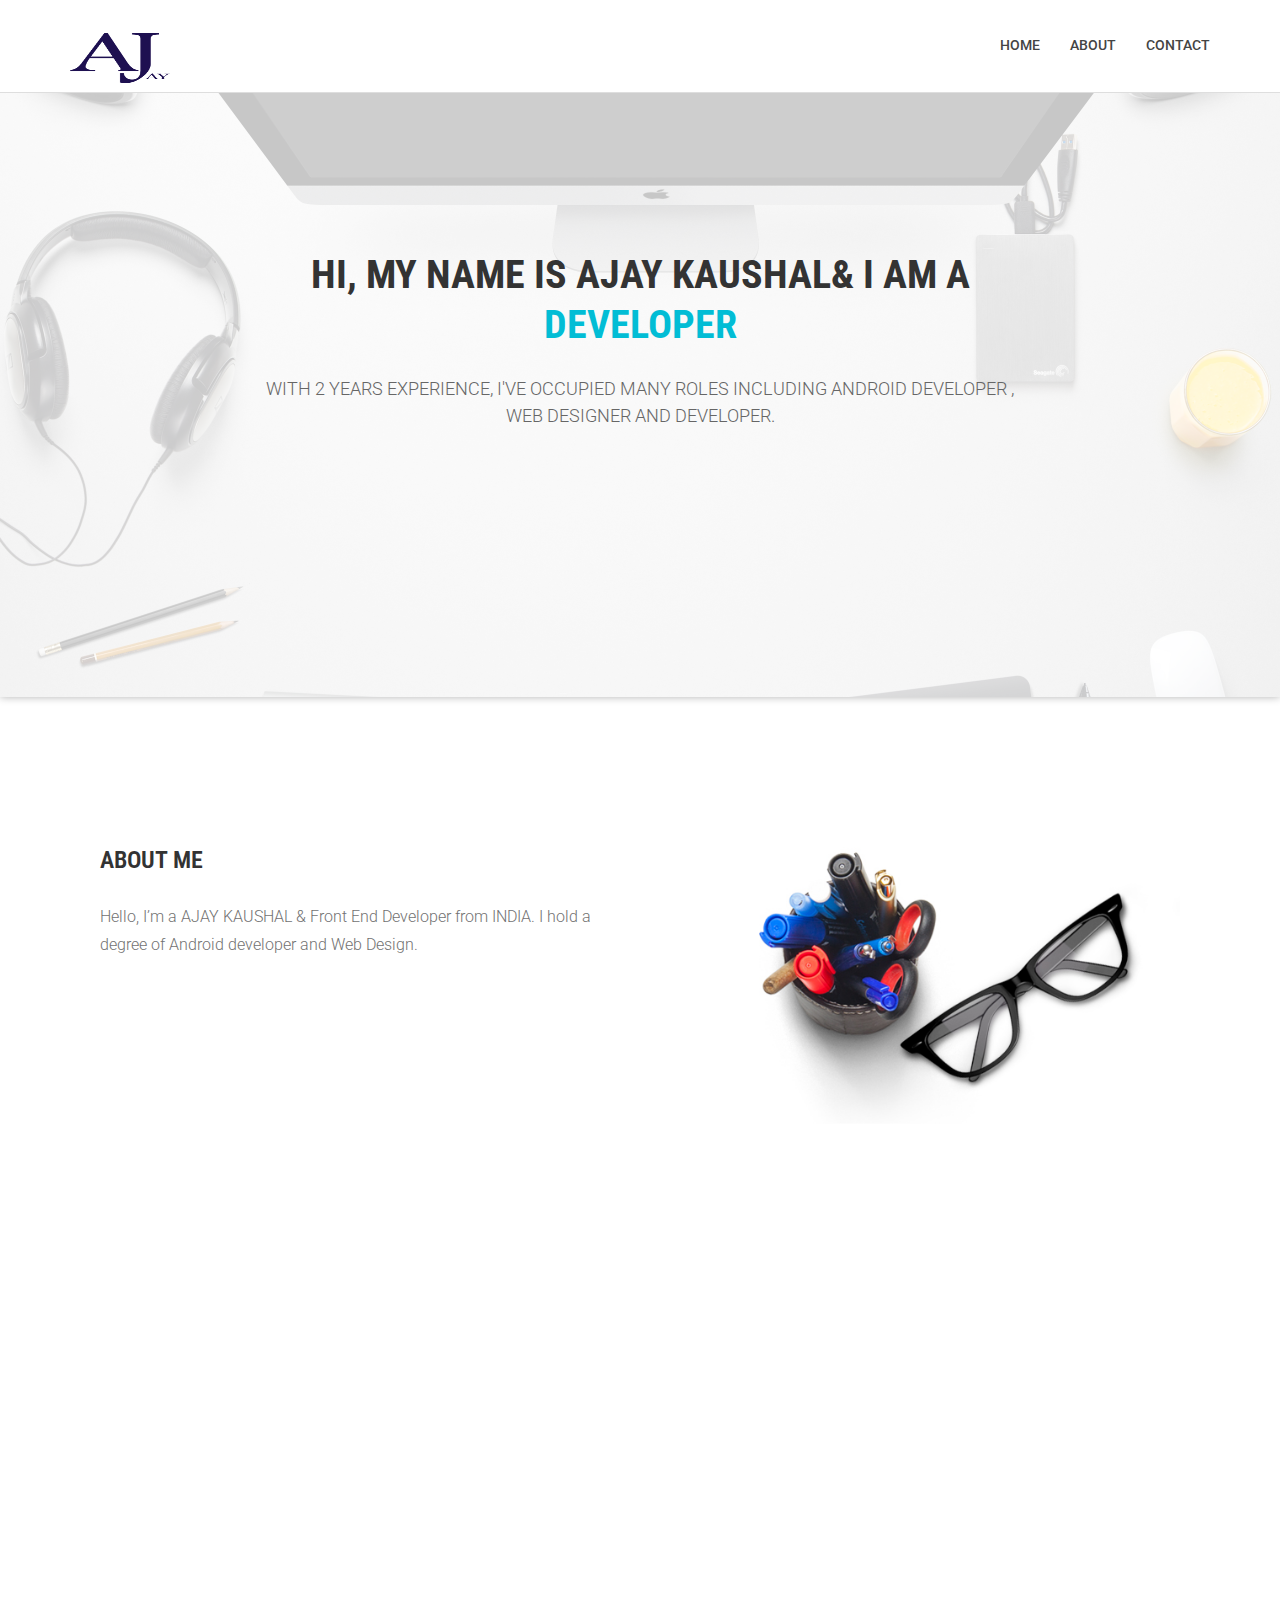
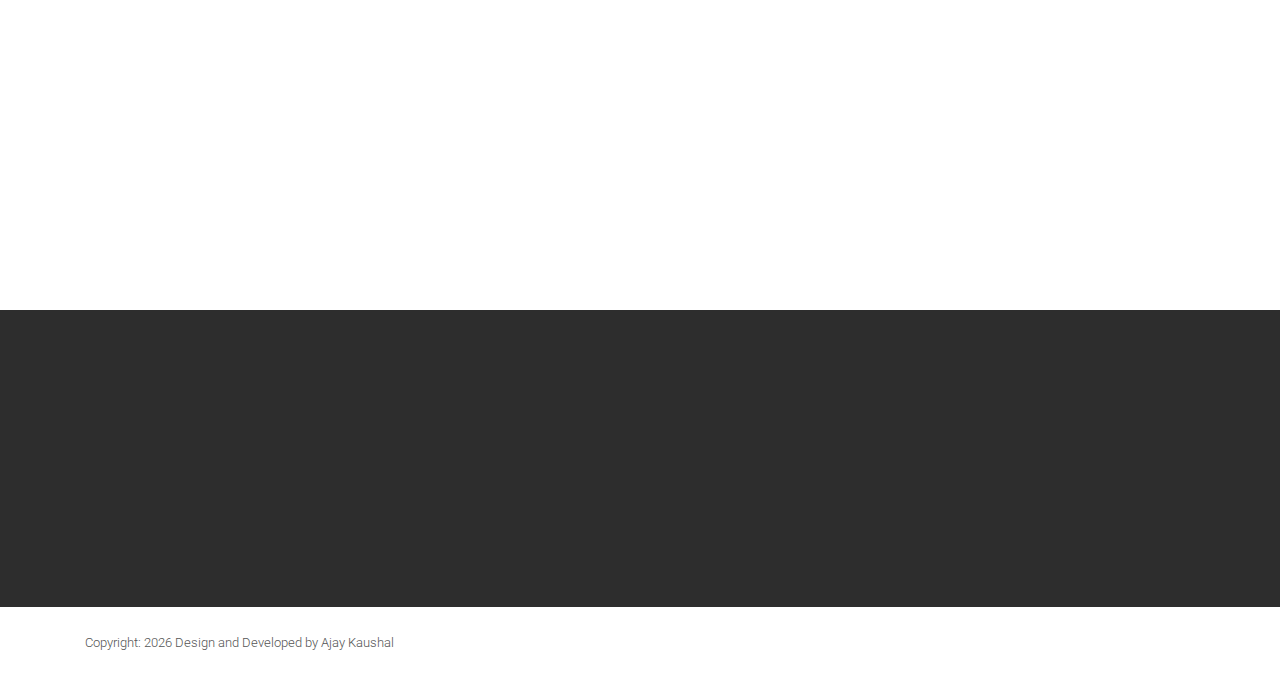
<file: index.html>
<!DOCTYPE html>
<html class="no-js">
    <head>
        <!-- Basic Page Needs
        ================================================== -->
        <meta charset="utf-8">
        <meta http-equiv="Content-Type" content="text/html; charset=utf-8">
        <link rel="icon" href="favicon.ico">
        <title>PORTFOLIO</title>
        <meta name="description" content="">
        <meta name="keywords" content="">
        <meta name="author" content="">
        <!-- Mobile Specific Metas
        ================================================== -->
        <meta name="format-detection" content="telephone=no">
        <meta name="viewport" content="width=device-width, initial-scale=1">

       
       <!-- ================================================== -->
        <!-- Twitter Bootstrs CSS -->
        <link rel="stylesheet" href="plugins/bootstrap/bootstrap.min.css">
        <!-- Ionicons Fonts Css -->
        <link rel="stylesheet" href="plugins/ionicons/ionicons.min.css">
        <!-- animate css -->
        <link rel="stylesheet" href="plugins/animate-css/animate.css">
        <!-- Hero area slider css-->
        <link rel="stylesheet" href="plugins/slider/slider.css">
        <!-- owl craousel css -->
        <link rel="stylesheet" href="plugins/owl-carousel/owl.carousel.css">
        <link rel="stylesheet" href="plugins/owl-carousel/owl.theme.css">
        <!-- Fancybox -->
        <link rel="stylesheet" href="plugins/facncybox/jquery.fancybox.css">
        <!--  main css file -->
        <link rel="stylesheet" href="css/style.css">
    </head>
    <body>


        <!--
        ==================================================
        Header Section Start
        ================================================== -->
        <header id="top-bar" class="navbar-fixed-top animated-header">
            <div class="container">
                <div class="navbar-header">
                    <!-- responsive nav button -->
                    <button type="button" class="navbar-toggle" data-toggle="collapse" data-target=".navbar-collapse">
                    <span class="sr-only">Toggle navigation</span>
                    <span class="icon-bar"></span>
                    <span class="icon-bar"></span>
                    <span class="icon-bar"></span>
                    </button>
                    <!-- /responsive nav button -->
                    
                    <!-- logo -->
                    <div class="navbar-brand">
                        <a href="index.html" >
                            <img src="images/aj.png" height ="50px" width="100px" alt="Portfolio">
                        </a>
                    </div>
                    <!-- /logo -->
                </div>
                <!-- main menu -->
                <nav class="collapse navbar-collapse navbar-right" role="navigation">
                    <div class="main-menu">
                        <ul class="nav navbar-nav navbar-right">
                            <li>
                                <a href="index.html" >Home</a>
                            </li>
                            <li><a href="about.html">About</a></li>
                            
                            <li><a href="contact.html">Contact</a></li>
                        </ul>
                    </div>
                </nav>
                
            </div>
        </header>
        

<!--
==================================================
Slider Section Start
================================================== -->
<section id="hero-area" >
<div class="container">
    <div class="row">
        <div class="col-md-12 text-center">
            <div class="block wow fadeInUp" data-wow-delay=".3s">
                <!-- Slider -->
                <section class="cd-intro">
                    <h1 class="wow fadeInUp animated cd-headline slide" data-wow-delay=".4s" >
                    <span>HI, MY NAME IS AJAY KAUSHAL& I AM A</span><br>
                    <span class="cd-words-wrapper">
                        <b class="is-visible">DEVELOPER</b>
                      
                    </span>
                    </h1>
                    </section> <!-- cd-intro -->
                    <!-- /.slider -->
                    <h2 class="wow fadeInUp animated" data-wow-delay=".6s" >
                        With 2 years experience, I've occupied many roles including Android developer ,<br> web designer and developer. 
                    </h2>
                </div>
            </div>
        </div>
    </div>
</section>

<!--
==================================================
About Section Start
================================================== -->
<section id="about">
    <div class="container">
        <div class="row">
            <div class="col-md-6 col-sm-6">
                <div class="block wow fadeInLeft" data-wow-delay=".3s" data-wow-duration="500ms">
                    <h2>
                    ABOUT ME
                    </h2>
                    <p>
                        Hello, I’m a AJAY KAUSHAL & Front End Developer from INDIA. I hold a  degree of Android developer and Web Design.
                    </p>
                </div>
                
            </div>
            <div class="col-md-6 col-sm-6">
                <div class="block wow fadeInRight" data-wow-delay=".3s" data-wow-duration="500ms">
                    <img src="images/about/about.jpg" alt="">
                </div>
            </div>
        </div>
    </div>
</section> 



<!--
==================================================
Portfolio Section Start
================================================== -->
<section id="feature">
    <div class="container">
        <div class="section-heading">
            <h1 class="title wow fadeInDown" data-wow-delay=".3s">What You Get From Me</h1>
            <p class="wow fadeInDown" data-wow-delay=".5s">
            Passionate Dedicated Developer 
            </p>
        </div>
        <div class="row">
            <div class="col-md-4 col-lg-4 col-xs-12">
                <div class="media wow fadeInUp animated" data-wow-duration="500ms" data-wow-delay="300ms">
                    <div class="media-left">
                        <div class="icon">
                            <i class="ion-ios-flask-outline"></i>
                        </div>
                    </div>
                    <div class="media-body">
                        <h4 class="media-heading"> HTML5</h4>
                        
                    </div>
                </div>
            </div>
            <div class="col-md-4 col-lg-4 col-xs-12">
                <div class="media wow fadeInDown animated" data-wow-duration="500ms" data-wow-delay="600ms">
                    <div class="media-left">
                        <div class="icon">
                            <i class="ion-ios-lightbulb-outline"></i>
                        </div>
                    </div>
                    <div class="media-body">
                        <h4 class="media-heading">CSS3 & JS</h4>
                        
                    </div>
                </div>
            </div>
            <div class="col-md-4 col-lg-4 col-xs-12">
                <div class="media wow fadeInDown animated" data-wow-duration="500ms" data-wow-delay="900ms">
                    <div class="media-left">
                        <div class="icon">
                            <i class="ion-ios-lightbulb-outline"></i>
                        </div>
                    </div>
                    <div class="media-body">
                        <h4 class="media-heading">Bootstrap</h4>
                    </div>
                </div>
            </div>
            <div class="col-md-4 col-lg-4 col-xs-12">
                <div class="media wow fadeInDown animated" data-wow-duration="500ms" data-wow-delay="1200ms">
                    <div class="media-left">
                        <div class="icon">
                            <i class="ion-ios-americanfootball-outline"></i>
                        </div>
                    </div>
                    <div class="media-body">
                        <h4 class="media-heading">Android UI</h4>
                    </div>
                </div>
            </div>
            <div class="col-md-4 col-lg-4 col-xs-12">
                <div class="media wow fadeInDown animated" data-wow-duration="500ms" data-wow-delay="1500ms">
                    <div class="media-left">
                        <div class="icon">
                            <i class="ion-ios-keypad-outline"></i>
                        </div>
                    </div>
                    <div class="media-body">
                        <h4 class="media-heading">Android Studio Framework</h4>
                    </div>
                </div>
            </div>
            <div class="col-md-4 col-lg-4 col-xs-12">
                <div class="media wow fadeInDown animated" data-wow-duration="500ms" data-wow-delay="1800ms">
                    <div class="media-left">
                        <div class="icon">
                            <i class="ion-ios-barcode-outline"></i>
                        </div>
                    </div>
                    <div class="media-body">
                        <h4 class="media-heading">Problem Solver </h4>
                    </div>
                </div>
            </div>
        </div>
    </div>
</section>


            <!--
            ==================================================
            Call To Action Section Start
            ================================================== -->
            <section id="call-to-action">
                <div class="container">
                    <div class="row">
                        <div class="col-md-12">
                            <div class="block">
                                <h2 class="title wow fadeInDown" data-wow-delay=".3s" data-wow-duration="500ms">SO WHAT YOU THINK ?</h1>
                                <a href="contact.html" class="btn btn-default btn-contact wow fadeInDown" data-wow-delay=".7s" data-wow-duration="500ms">Contact With Me</a>
                            </div>
                        </div>
                        
                    </div>
                </div>
            </section>

            <!--
            ==================================================
            Footer Section Start
            ================================================== -->
            <footer id="footer">
                <div class="container">
                    <div class="col-md-8">
                        <p class="copyright">Copyright: <span><script>document.write(new Date().getFullYear())</script></span> Design and Developed by Ajay Kaushal
                        </p>
                    </div>
                </div>
            </footer> <!-- /#footer -->

	<!--  Javascript Files
	================================================== -->
	<!-- jquery -->
	<script src="plugins/jQurey/jquery.min.js"></script>
	<!-- Form Validation -->
    <script src="plugins/form-validation/jquery.form.js"></script> 
    <script src="plugins/form-validation/jquery.validate.min.js"></script>
	<!-- owl carouserl js -->
	<script src="plugins/owl-carousel/owl.carousel.min.js"></script>
	<!-- bootstrap js -->
	<script src="plugins/bootstrap/bootstrap.min.js"></script>
	<!-- wow js -->
	<script src="plugins/wow-js/wow.min.js"></script>
	<!-- slider js -->
	<script src="plugins/slider/slider.js"></script>
	<!-- Fancybox -->
	<script src="plugins/facncybox/jquery.fancybox.js"></script>
	<!--  main js -->
	<script src="js/main.js"></script>
 	</body>
</html>
</file>
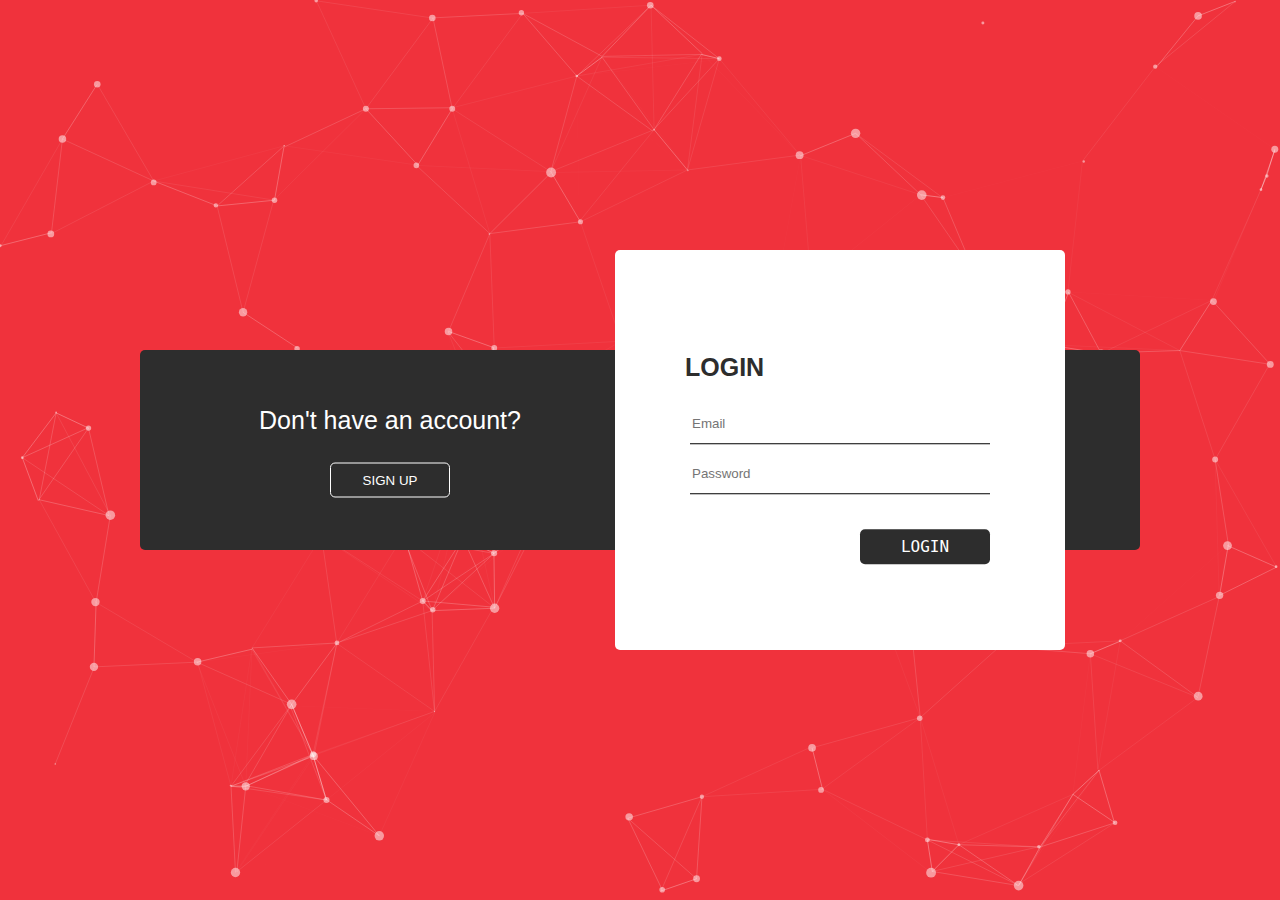
<file: Animated-Login---Sign-Up-Form-master/index.html>
<html>
    <head>
        <link href="Main.css" rel="stylesheet"/>
        <script src="jquery-1.10.2.min.js"></script>
        <script src="JQUERY%20Main.js"></script>
        
    </head>
    <body>
    <div id="particles-js"></div>
     <script type="text/javascript" src="particles.js"></script>
        <script type="text/javascript" src="app.js"></script>

        <div id="box">
            <div id="main"></div>
                    

            
            <div id="loginform">
                <h1>LOGIN</h1>
                <input type="email" placeholder="Email"/><br>
                <input type="password" placeholder="Password"/><br>
                <button>LOGIN</button>
            </div>
            
            <div id="signupform">
                <h1>SIGN UP</h1>
                <input type="text" placeholder="Full Name"/><br>
                <input type="email" placeholder="Email"/><br>
                <input type="password" placeholder="Password"/><br>
                <button>SIGN UP</button>
            </div>
            
            <div id="login_msg">Have an account?</div>
            <div id="signup_msg">Don't have an account?</div>
            
            <button id="login_btn">LOGIN</button>
            <button id="signup_btn">SIGN UP</button>
            
            
        </div>
    </body>
</html>
</file>
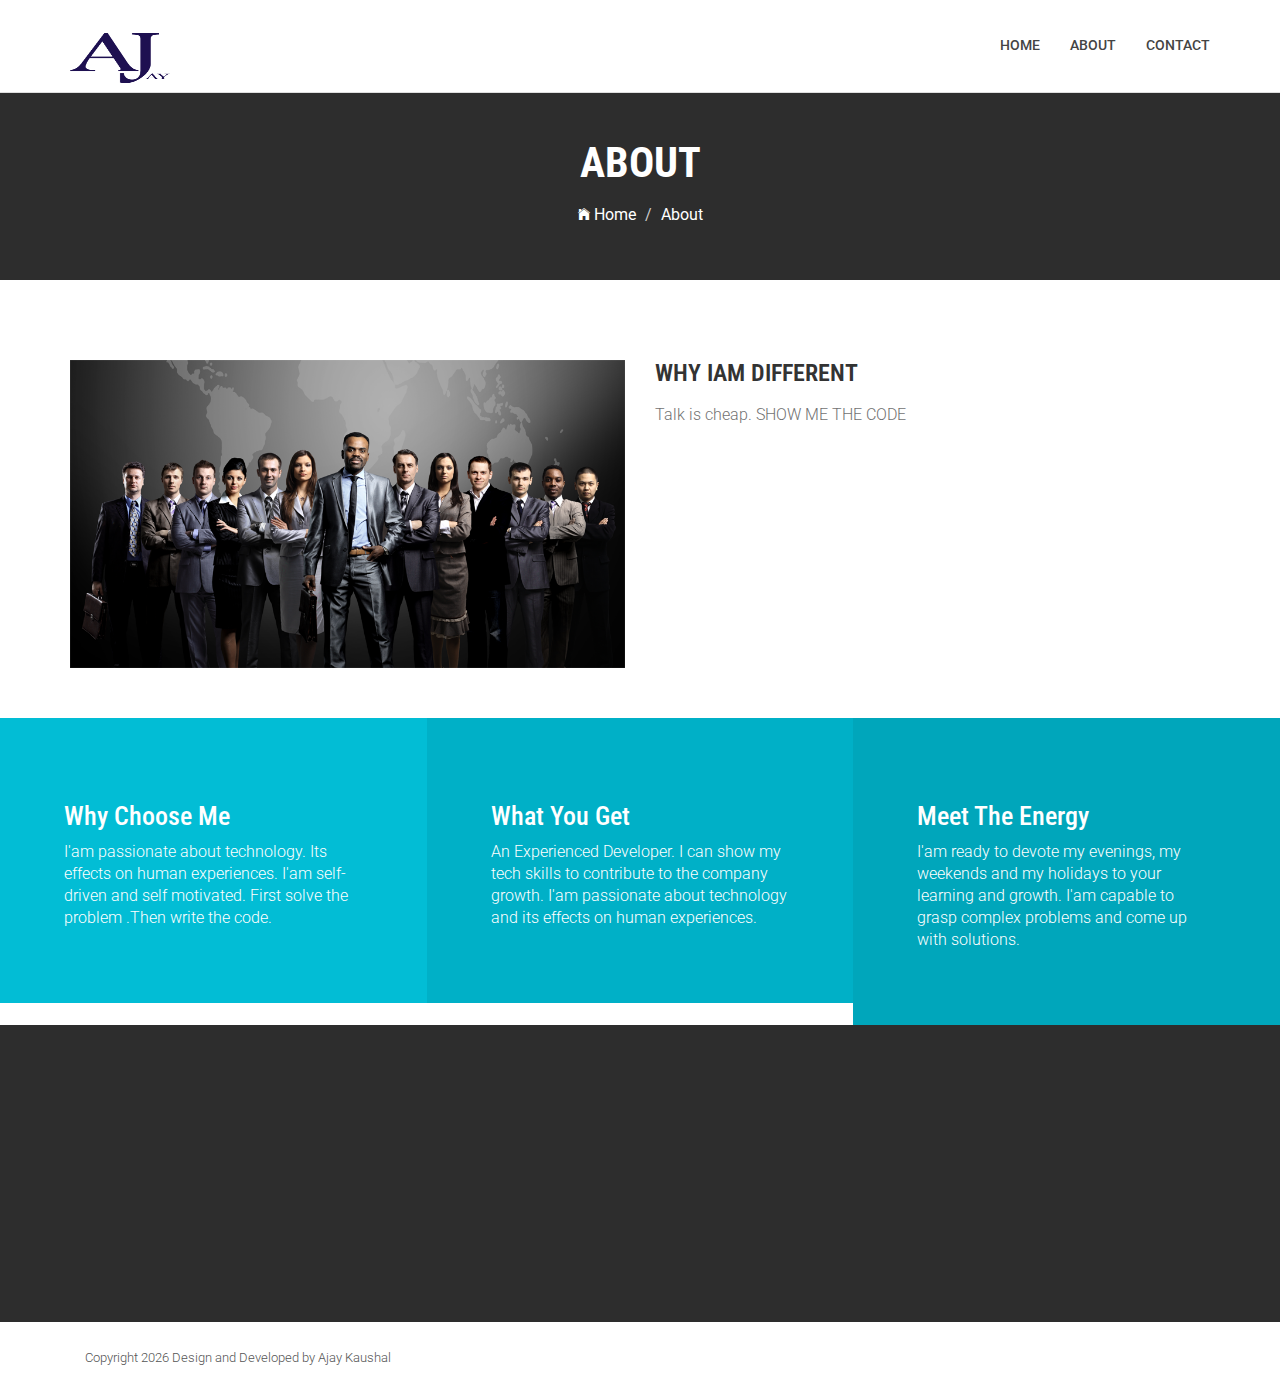
<file: about.html>
<!DOCTYPE html>
<html class="no-js">
    <head>
        <!-- Basic Page Needs
        ================================================== -->
        <meta charset="utf-8">
        <meta http-equiv="Content-Type" content="text/html; charset=utf-8">
        <link rel="icon" href="favicon.ico">
        <title>Comutatus</title>
        <meta name="description" content="">
        <meta name="keywords" content="">
        <meta name="author" content="">
        <!-- Mobile Specific Metas
        ================================================== -->
        <meta name="format-detection" content="telephone=no">
        <meta name="viewport" content="width=device-width, initial-scale=1">

        
        <!-- Template CSS Files
        ================================================== -->
        <!-- Twitter Bootstrs CSS -->
        <link rel="stylesheet" href="plugins/bootstrap/bootstrap.min.css">
        <!-- Ionicons Fonts Css -->
        <link rel="stylesheet" href="plugins/ionicons/ionicons.min.css">
        <!-- animate css -->
        <link rel="stylesheet" href="plugins/animate-css/animate.css">
        <!-- Hero area slider css-->
        <link rel="stylesheet" href="plugins/slider/slider.css">
        <!-- owl craousel css -->
        <link rel="stylesheet" href="plugins/owl-carousel/owl.carousel.css">
        <link rel="stylesheet" href="plugins/owl-carousel/owl.theme.css">
        <!-- Fancybox -->
        <link rel="stylesheet" href="plugins/facncybox/jquery.fancybox.css">
        <!-- template main css file -->
        <link rel="stylesheet" href="css/style.css">
    </head>
    <body>


        <!--
        ==================================================
        Header Section Start
        ================================================== -->
        <header id="top-bar" class="navbar-fixed-top animated-header">
            <div class="container">
                <div class="navbar-header">
                    <!-- responsive nav button -->
                    <button type="button" class="navbar-toggle" data-toggle="collapse" data-target=".navbar-collapse">
                    <span class="sr-only">Toggle navigation</span>
                    <span class="icon-bar"></span>
                    <span class="icon-bar"></span>
                    <span class="icon-bar"></span>
                    </button>
                    <!-- /responsive nav button -->
                    
                    <!-- logo -->
                    <div class="navbar-brand">
                        <a href="index.html" >
                    <img src="images/aj.png" height ="50px" width="100px" alt="Portfolio">
                        </a>
                    </div>
                    <!-- /logo -->
                </div>
                <!-- main menu -->
                <nav class="collapse navbar-collapse navbar-right" role="navigation">
                    <div class="main-menu">
                        <ul class="nav navbar-nav navbar-right">
                            <li>
                                <a href="index.html" >Home</a>
                            </li>
                            <li><a href="about.html">About</a></li>
                        
                            <li><a href="contact.html">Contact</a></li>
                        </ul>
                    </div>
                </nav>
                <!-- /main nav -->
            </div>
        </header>
        

        <!-- 
        ================================================== 
            Global Page Section Start
        ================================================== -->
        <section class="global-page-header">
            <div class="container">
                <div class="row">
                    <div class="col-md-12">
                        <div class="block">
                            <h2>About </h2>
                            <ol class="breadcrumb">
                                <li>
                                    <a href="index.html">
                                        <i class="ion-ios-home"></i>
                                        Home
                                    </a>
                                </li>
                                <li class="active">About</li>
                            </ol>
                        </div>
                    </div>
                </div>
            </div>
        </section>


<!-- 
================================================== 
    Company Description Section Start
================================================== -->
<section class="company-description">
    <div class="container">
        <div class="row">
            <div class="col-md-6 wow fadeInLeft" data-wow-delay=".3s" >
                <img src="images/about/about-company.jpg" alt="" class="img-responsive">
            </div>
            <div class="col-md-6">
                <div class="block">
                    <h3 class="subtitle wow fadeInUp" data-wow-delay=".3s" data-wow-duration="500ms">Why Iam  Different</h3>
                    <p  class="wow fadeInUp" data-wow-delay=".5s" data-wow-duration="500ms">
                        Talk is cheap.
                        SHOW ME THE CODE                       
                    </p>
                    
                </div>
            </div>
        </div>
    </div>
</section>


<!-- 
================================================== 
    Company Feature Section Start
================================================== -->
<section class="about-feature clearfix">
    <div class="container-fluid">
        <div class="row">
            <div class="block about-feature-1 wow fadeInDown" data-wow-duration="500ms" data-wow-delay=".3s">
                <h2>
                Why Choose Me 
                </h2>
                <p>
                    I'am passionate about technology.

                    Its effects on human experiences.

                    I'am  self-driven and self motivated.
                    First solve the problem .Then write the code.
                </p>
            </div>
            <div class="block about-feature-2 wow fadeInDown" data-wow-duration="500ms" data-wow-delay=".5s">
                <h2 class="item_title">
                What You Get
                </h2>
                <p>
                    An Experienced Developer.
                     I can show my tech skills to contribute to the company growth.
                    I'am passionate about technology and its effects on human experiences.
                </p>
            </div>
            <div class="block about-feature-3 wow fadeInDown" data-wow-duration="500ms" data-wow-delay=".7s">
                <h2 class="item_title">
                Meet The Energy
                </h2>
                <p>
                    I'am  ready to devote my evenings, my weekends and my holidays to your learning and growth.
                    I'am capable to grasp complex problems and come up with solutions.
                </p>
            </div>
        </div>
    </div>
</section>



            <!--
            ==================================================
            Call To Action Section Start
            ================================================== -->
            <section id="call-to-action">
                <div class="container">
                    <div class="row">
                        <div class="col-md-12">
                            <div class="block">
                                <h2 class="title wow fadeInDown" data-wow-delay=".3s" data-wow-duration="500ms">SO WHAT YOU THINK ?</h1>
                                
                                <a href="contact.html" class="btn btn-default btn-contact wow fadeInDown" data-wow-delay=".7s" data-wow-duration="500ms">Contact With Me</a>
                            </div>
                        </div>
                        
                    </div>
                </div>
            </section>

            <!--
            ==================================================
            Footer Section Start
            ================================================== -->
            <footer id="footer">
                <div class="container">
                    <div class="col-md-8">
                        <p class="copyright">Copyright <span><script>document.write(new Date().getFullYear())</script></span> Design and Developed by Ajay Kaushal
                           
                        </p>
                    </div>
                    <div class="col-md-4">
                    
                    </div>
                </div>
            </footer> <!-- /#footer -->

	<!-- Template Javascript Files
	================================================== -->
	<!-- jquery -->
	<script src="plugins/jQurey/jquery.min.js"></script>
	<!-- Form Validation -->
    <script src="plugins/form-validation/jquery.form.js"></script> 
    <script src="plugins/form-validation/jquery.validate.min.js"></script>
	<!-- owl carouserl js -->
	<script src="plugins/owl-carousel/owl.carousel.min.js"></script>
	<!-- bootstrap js -->
	<script src="plugins/bootstrap/bootstrap.min.js"></script>
	<!-- wow js -->
	<script src="plugins/wow-js/wow.min.js"></script>
	<!-- slider js -->
	<script src="plugins/slider/slider.js"></script>
	<!-- Fancybox -->
	<script src="plugins/facncybox/jquery.fancybox.js"></script>
	<!-- template main js -->
	<script src="js/main.js"></script>
 	</body>
</html>
</file>
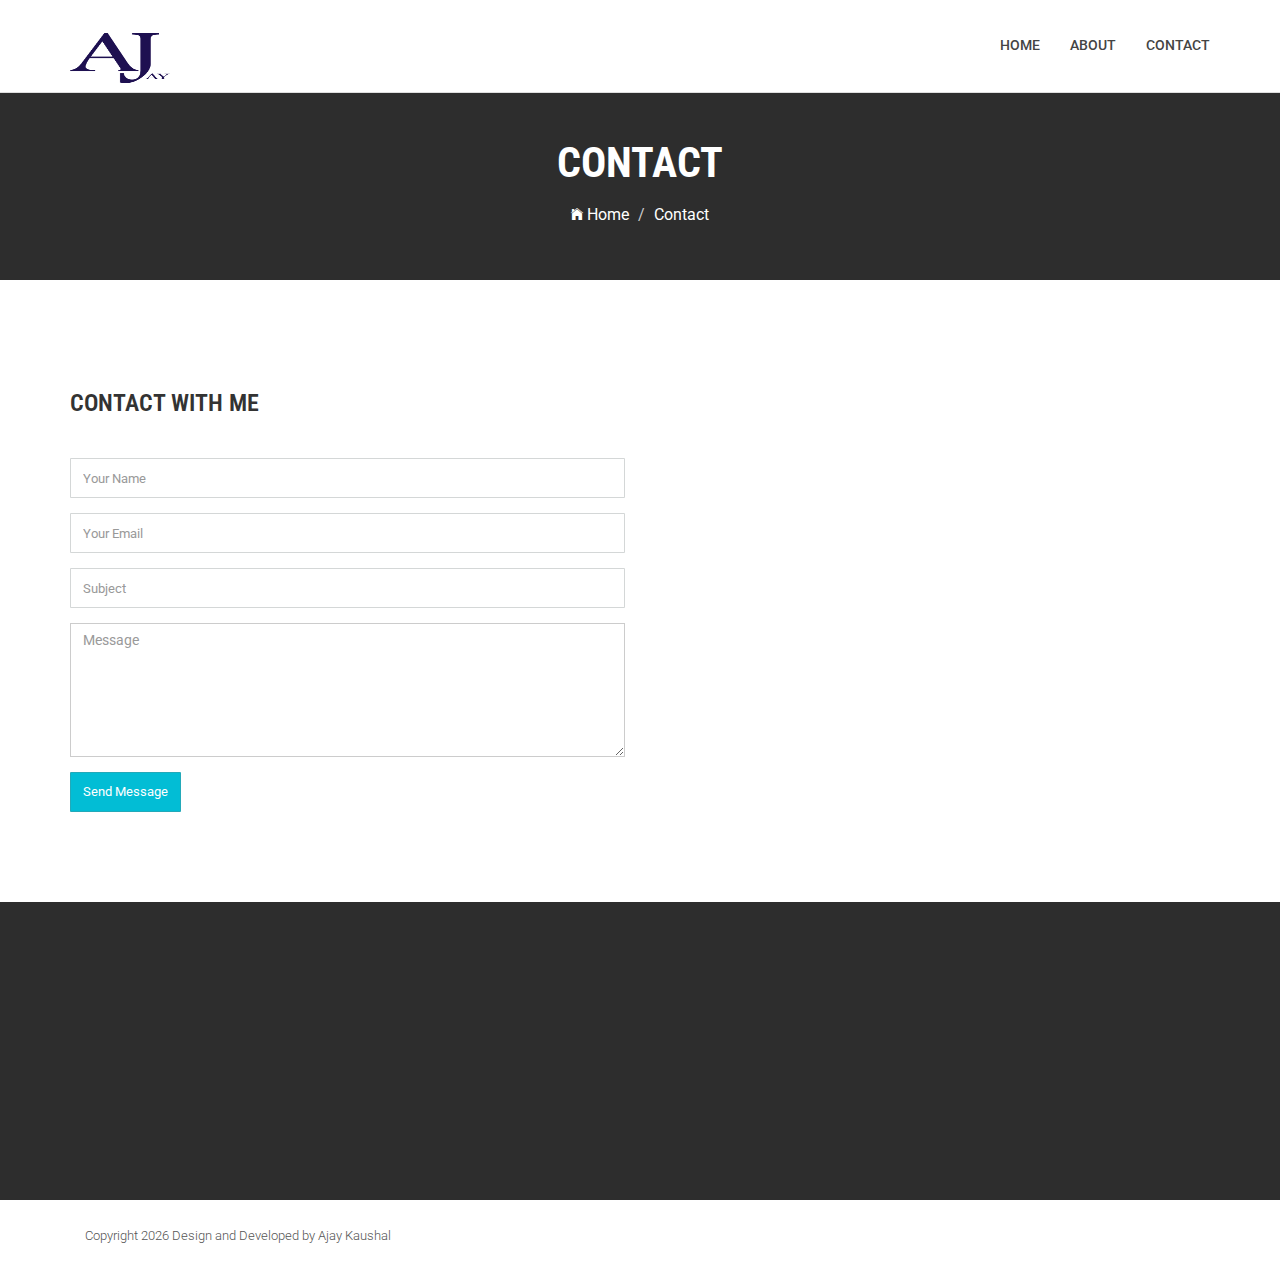
<file: contact.html>
<!DOCTYPE html>
<html class="no-js">
    <head>
        <!-- Basic Page Needs
        ================================================== -->
        <meta charset="utf-8">
        <meta http-equiv="Content-Type" content="text/html; charset=utf-8">
        <link rel="icon" href="favicon.ico">
        <title>PORTFOLIO</title>
        <meta name="description" content="">
        <meta name="keywords" content="">
        <meta name="author" content="">
        <!-- Mobile Specific Metas
        ================================================== -->
        <meta name="format-detection" content="telephone=no">
        <meta name="viewport" content="width=device-width, initial-scale=1">

        
        <!-- Template CSS Files
        ================================================== -->
        <!-- Twitter Bootstrs CSS -->
        <link rel="stylesheet" href="plugins/bootstrap/bootstrap.min.css">
        <!-- Ionicons Fonts Css -->
        <link rel="stylesheet" href="plugins/ionicons/ionicons.min.css">
        <!-- animate css -->
        <link rel="stylesheet" href="plugins/animate-css/animate.css">
        <!-- Hero area slider css-->
        <link rel="stylesheet" href="plugins/slider/slider.css">
        <!-- owl craousel css -->
        <link rel="stylesheet" href="plugins/owl-carousel/owl.carousel.css">
        <link rel="stylesheet" href="plugins/owl-carousel/owl.theme.css">
        <!-- Fancybox -->
        <link rel="stylesheet" href="plugins/facncybox/jquery.fancybox.css">
        <!-- template main css file -->
        <link rel="stylesheet" href="css/style.css">
    </head>
    <body>


        <!--
        ==================================================
        Header Section Start
        ================================================== -->
        <header id="top-bar" class="navbar-fixed-top animated-header">
            <div class="container">
                <div class="navbar-header">
                    <!-- responsive nav button -->
                    <button type="button" class="navbar-toggle" data-toggle="collapse" data-target=".navbar-collapse">
                    <span class="sr-only">Toggle navigation</span>
                    <span class="icon-bar"></span>
                    <span class="icon-bar"></span>
                    <span class="icon-bar"></span>
                    </button>
                    <!-- /responsive nav button -->
                    
                    <!-- logo -->
                    <div class="navbar-brand">
                        <a href="index.html" >
                        <img src="images/aj.png" height ="50px" width="100px" alt="Portfolio">
                        </a>
                    </div>
                    <!-- /logo -->
                </div>
                <!-- main menu -->
                <nav class="collapse navbar-collapse navbar-right" role="navigation">
                    <div class="main-menu">
                        <ul class="nav navbar-nav navbar-right">
                            <li>
                                <a href="index.html" >Home</a>
                            </li>
                            <li><a href="about.html">About</a></li>
                           
                            <li><a href="contact.html">Contact</a></li>
                        </ul>
                    </div>
                </nav>
               
            </div>
        </header>
        

        <!-- 
        ================================================== 
            Global Page Section Start
        ================================================== -->
        <section class="global-page-header">
            <div class="container">
                <div class="row">
                    <div class="col-md-12">
                        <div class="block">
                            <h2>Contact</h2>
                            <ol class="breadcrumb">
                                <li>
                                    <a href="index.html">
                                        <i class="ion-ios-home"></i>
                                        Home
                                    </a>
                                </li>
                                <li class="active">Contact</li>
                            </ol>
                        </div>
                    </div>
                </div>
            </div>
        </section>


<!-- 
================================================== 
    Contact Section Start
================================================== -->
<section id="contact-section">
    <div class="container">
        <div class="row">
            <div class="col-md-6">
                <div class="block">
                    <h2 class="subtitle wow fadeInDown" data-wow-duration="500ms" data-wow-delay=".3s">Contact With Me</h2>
                   
                    <div class="contact-form">
                        <form id="contact-form" method="#" action="#" role="form">
                
                            <div class="form-group wow fadeInDown" data-wow-duration="500ms" data-wow-delay=".6s">
                                <input type="text" placeholder="Your Name" class="form-control" name="name" id="name">
                            </div>
                            
                            <div class="form-group wow fadeInDown" data-wow-duration="500ms" data-wow-delay=".8s">
                                <input type="email" placeholder="Your Email" class="form-control" name="email" id="email" >
                            </div>
                            
                            <div class="form-group wow fadeInDown" data-wow-duration="500ms" data-wow-delay="1s">
                                <input type="text" placeholder="Subject" class="form-control" name="subject" id="subject">
                            </div>
                            
                            <div class="form-group wow fadeInDown" data-wow-duration="500ms" data-wow-delay="1.2s">
                                <textarea rows="6" placeholder="Message" class="form-control" name="message" id="message"></textarea>    
                            </div>
                            
                            <div id="success" class="success">
                                Thank you. The Mailman is on His Way :)
                            </div>
                            
                            <div id="error" class="error">
                                Sorry, don't know what happened. Try later :(
                            </div>
                            
                            <div id="submit" class="wow fadeInDown" data-wow-duration="500ms" data-wow-delay="1.4s">
                                <input type="submit" id="contact-submit" class="btn btn-default btn-send" value="Send Message">
                            </div>                      
                        </form>
                    </div>
                </div>
            </div>
            
        </div>
</section>  




            <!--
            ==================================================
            Call To Action Section Start
            ================================================== -->
            <section id="call-to-action">
                <div class="container">
                    <div class="row">
                        <div class="col-md-12">
                            <div class="block">
                                <h2 class="title wow fadeInDown" data-wow-delay=".3s" data-wow-duration="500ms">SO WHAT YOU THINK ?</h1>
                                
                                <a href="contact.html" class="btn btn-default btn-contact wow fadeInDown" data-wow-delay=".7s" data-wow-duration="500ms">Contact With Me</a>
                            </div>
                        </div>
                        
                    </div>
                </div>
            </section>

            <!--
            ==================================================
            Footer Section Start
            ================================================== -->
            <footer id="footer">
                <div class="container">
                    <div class="col-md-8">
                        <p class="copyright">Copyright <span><script>document.write(new Date().getFullYear())</script></span> Design and Developed by Ajay Kaushal
                        </p>
                    </div>
                    <div class="col-md-4">
                        <!-- Social Media -->
                        <ul class="social">
                            
                        </ul>
                    </div>
                </div>
            </footer> <!-- /#footer -->

	<!-- Template Javascript Files
	================================================== -->
	<!-- jquery -->
	<script src="plugins/jQurey/jquery.min.js"></script>
	<!-- Form Validation -->
    <script src="plugins/form-validation/jquery.form.js"></script> 
    <script src="plugins/form-validation/jquery.validate.min.js"></script>
	<!-- owl carouserl js -->
	<script src="plugins/owl-carousel/owl.carousel.min.js"></script>
	<!-- bootstrap js -->
	<script src="plugins/bootstrap/bootstrap.min.js"></script>
	<!-- wow js -->
	<script src="plugins/wow-js/wow.min.js"></script>
	<!-- slider js -->
	<script src="plugins/slider/slider.js"></script>
	<!-- Fancybox -->
	<script src="plugins/facncybox/jquery.fancybox.js"></script>
	<!-- template main js -->
	<script src="js/main.js"></script>
 	</body>
</html>
</file>
<file: plugins/slider/slider.css>
/* -------------------------------- 

Primary style

-------------------------------- */


.cd-words-wrapper {
  display: inline-block;
  position: relative;
  text-align: left;
}
.cd-words-wrapper b {
  display: inline-block;
  position: absolute;
  white-space: nowrap;
  left: 0;
  top: 0;
}
.cd-words-wrapper b.is-visible {
  position: relative;
}
.no-js .cd-words-wrapper b {
  opacity: 0;
}
.no-js .cd-words-wrapper b.is-visible {
  opacity: 1;
}


xslide 

-------------------------------- */
.cd-headline.slide span {
  display: inline-block;
  padding: .2em 0;
}
.cd-headline.slide .cd-words-wrapper {
  overflow: hidden;
  vertical-align: top;
  width: auto!important;
}
.cd-headline.slide b {
  opacity: 0;
  top: .2em;
}
.cd-headline.slide b.is-visible {
  top: 0;
  opacity: 1;
  -webkit-animation: slide-in 0.6s;
  -moz-animation: slide-in 0.6s;
  animation: slide-in 0.6s;
}
.cd-headline.slide b.is-hidden {
  -webkit-animation: slide-out 0.6s;
  -moz-animation: slide-out 0.6s;
  animation: slide-out 0.6s;
}

@-webkit-keyframes slide-in {
  0% {
    opacity: 0;
    -webkit-transform: translateY(-100%);
  }
  60% {
    opacity: 1;
    -webkit-transform: translateY(20%);
  }
  100% {
    opacity: 1;
    -webkit-transform: translateY(0);
  }
}
@-moz-keyframes slide-in {
  0% {
    opacity: 0;
    -moz-transform: translateY(-100%);
  }
  60% {
    opacity: 1;
    -moz-transform: translateY(20%);
  }
  100% {
    opacity: 1;
    -moz-transform: translateY(0);
  }
}
@keyframes slide-in {
  0% {
    opacity: 0;
    -webkit-transform: translateY(-100%);
    -moz-transform: translateY(-100%);
    -ms-transform: translateY(-100%);
    -o-transform: translateY(-100%);
    transform: translateY(-100%);
  }
  60% {
    opacity: 1;
    -webkit-transform: translateY(20%);
    -moz-transform: translateY(20%);
    -ms-transform: translateY(20%);
    -o-transform: translateY(20%);
    transform: translateY(20%);
  }
  100% {
    opacity: 1;
    -webkit-transform: translateY(0);
    -moz-transform: translateY(0);
    -ms-transform: translateY(0);
    -o-transform: translateY(0);
    transform: translateY(0);
  }
}
@-webkit-keyframes slide-out {
  0% {
    opacity: 1;
    -webkit-transform: translateY(0);
  }
  60% {
    opacity: 0;
    -webkit-transform: translateY(120%);
  }
  100% {
    opacity: 0;
    -webkit-transform: translateY(100%);
  }
}
@-moz-keyframes slide-out {
  0% {
    opacity: 1;
    -moz-transform: translateY(0);
  }
  60% {
    opacity: 0;
    -moz-transform: translateY(120%);
  }
  100% {
    opacity: 0;
    -moz-transform: translateY(100%);
  }
}
@keyframes slide-out {
  0% {
    opacity: 1;
    -webkit-transform: translateY(0);
    -moz-transform: translateY(0);
    -ms-transform: translateY(0);
    -o-transform: translateY(0);
    transform: translateY(0);
  }
  60% {
    opacity: 0;
    -webkit-transform: translateY(120%);
    -moz-transform: translateY(120%);
    -ms-transform: translateY(120%);
    -o-transform: translateY(120%);
    transform: translateY(120%);
  }
  100% {
    opacity: 0;
    -webkit-transform: translateY(100%);
    -moz-transform: translateY(100%);
    -ms-transform: translateY(100%);
    -o-transform: translateY(100%);
    transform: translateY(100%);
  }
}
/* --------------------------------
</file>
<file: css/style.css>
@import url(http://fonts.googleapis.com/css?family=Roboto:400,300,100,500,700);
@import url(http://fonts.googleapis.com/css?family=Roboto+Condensed:400,300,700);
@import url(http://fonts.googleapis.com/css?family=Glegoo);
body {
  font-family: "Roboto", sans-serif;
}

h1, h2, h3, h4, h5, h6 {
  font-family: "Roboto Condensed", sans-serif;
}

h2 {
  font-size: 26px;
}

p {
  font-family: "Roboto", sans-serif;
  line-height: 22px;
  font-size: 16px;
  font-weight: 300;
}

body {
  background: #ffffff;
}

ul {
  padding-left: 0;
}

ul li {
  list-style: none;
}

a:hover {
  text-decoration: none;
}

.section-heading {
  text-align: center;
  margin-bottom: 65px;
}

.section-heading p {
  font-size: 14px;
  font-weight: 300;
  color: #727272;
  line-height: 20px;
}

.title {
  font-size: 30px;
  line-height: 1.1;
  font-weight: 300;
  color: #333;
  text-transform: uppercase;
  margin-bottom: 20px;
}

.subtitle {
  font-size: 24px;
  font-weight: 600;
  margin-bottom: 18px;
  text-transform: uppercase;
}

.subtitle-des {
  color: #727272;
  font-size: 14px;
  margin-bottom: 35px;
  font-weight: 300;
}

.pages {
  padding: 80px 0 40px;
}

.moduler {
  padding: 140px 0;
}

.social-share li {
  display: inline-block;
  margin: 3px 1px;
}

.social-share a {
  font-size: 20px;
  color: #fff;
  background: #02bdd5;
  padding: 4px 10px;
  display: inline-block;
}

.fancybox-close {
  background: url("../images/icons/close.png") no-repeat scroll 0 0 transparent;
  height: 50px;
  right: 0;
  top: 0;
  width: 50px;
}

.fancybox-next span {
  background: url("../images/icons/right.png") no-repeat scroll center center #009ee3;
  height: 50px;
  width: 50px;
  right: 0;
}

.fancybox-prev span {
  background: url("../images/icons/left.png") no-repeat scroll center center #009ee3;
  height: 50px;
  width: 50px;
  left: 0;
}

.fancybox-title {
  padding: 15px 8px;
}

.fancybox-title h3 {
  font-size: 15px;
  margin: 0;
}

.global-page-header {
  background-attachment: fixed;
  background-size: cover;
  padding: 120px 0 25px 0;
  position: relative;
  background: #2D2D2D;
  color: #fff;
}

.global-page-header h2 {
  font-size: 42px;
  font-weight: bold;
  color: #fff;
  text-transform: uppercase;
}

.global-page-header .breadcrumb {
  background: none;
  font-size: 16px;
  padding: 8px  0;
}

.global-page-header .breadcrumb .active, .global-page-header .breadcrumb li a {
  color: #fff;
}

.global-page-header .block {
  position: relative;
  z-index: 99;
  text-align: center;
}

.works-fit {
  padding: 40px 0;
}

.works-fit figure .buttons {
  left: 14%;
}

.company-description {
  margin-top: 80px;
}

.company-description .block h3 {
  margin-top: 0;
}

.company-description .block p {
  color: #727272;
}

/*=== MEDIA QUERY ===*/
.navbar-default .navbar-nav li a:hover {
  color: #02bdd5;
}

.navbar.navbar-default {
  border: 0;
  border-radius: 0;
  margin-bottom: 0;
}

.navbar.navbar-default .navbar-toggle {
  margin-top: 32px;
}

.navbar-header .navbar-brand {
  padding: 5px 0;
}

.navbar-header .navbar-brand a {
  height: auto;
  display: inline-block;
  margin-top: 8px;
}

.navbar-inverse .navbar-toggle {
  background: #444;
}

.navbar-inverse .navbar-toggle:focus {
  background: #444;
}

#top-bar {
  background: #fff;
  color: #fff;
  transition: all 0.2s ease-out 0s;
  padding: 15px 0;
  box-shadow: 0 0 3px 0 rgba(0, 0, 0, 0.1);
  border-bottom: 1px solid #dedede;
}

#top-bar .navbar-nav li a:hover {
  background: transparent;
}

#top-bar.animated-header {
  padding: 20px 0;
  background: #fff;
  box-shadow: none;
}

#top-bar .main-menu li {
  position: relative;
}

#top-bar .main-menu li a {
  color: #444;
  font-size: 14px;
  font-weight: 500;
  border-bottom: 2px solid transparent;
  transition: .3s all;
  text-transform: uppercase;
}

#top-bar .main-menu li a:hover {
  color: #02bdd5;
}

.navbar-custom .nav li a {
  position: relative;
  color: #222222;
}

.navbar-right .dropdown-menu {
  right: auto;
  left: 0;
}

.navbar-custom .dropdown-menu {
  position: absolute;
  display: block;
  visibility: hidden;
  opacity: 0;
}

.navbar-toggle {
  background: #222222;
}

.navbar-toggle .icon-bar {
  background: #fff;
}

.dropdown-menu ul {
  list-style: none;
  padding: 15px;
  margin-left: auto;
  margin-right: auto;
  margin-bottom: 0;
  margin-top: -5px;
  background: #fff;
  background-color: rgba(0, 0, 0, 0.95);
  box-shadow: 0 2px 0.09px rgba(0, 0, 0, 0.15);
}

.nav .open a {
  background-color: transparent;
}

.nav .open a:focus {
  background-color: transparent;
}

#top-bar .dropdown-menu ul li a {
  display: block;
  font-size: 13px;
  font-weight: 400;
  line-height: normal;
  text-decoration: none;
  padding: 8px 0;
  color: #fff;
  border-bottom: 1px solid rgba(0, 0, 0, 0.1);
}

#hero-area {
  background: url("../images/slider.jpg") no-repeat 50%;
  background-size: cover;
  background-attachment: fixed;
  padding: 230px 0;
  color: #fff;
  box-shadow: 0 0 8px rgba(0, 0, 0, 0.3);
  position: relative;
}

#hero-area:before {
  content: '';
  z-index: 9;
  background: rgba(255, 255, 255, 0.78);
  position: absolute;
  top: 0;
  left: 0;
  right: 0;
  bottom: 0;
}

#hero-area .block {
  position: relative;
  z-index: 999;
}

#hero-area h1 {
  font-size: 40px;
  line-height: 50px;
  color: #333;
  font-weight: 700;
  margin-bottom: 15px;
  text-transform: uppercase;
}

#hero-area h2 {
  font-size: 18px;
  font-weight: 300;
  margin-bottom: 38px;
  line-height: 27px;
  text-transform: uppercase;
  color: #666;
  font-family: 'Roboto', sans-serif;
  margin-top: 25px;
}

#hero-area .btn {
  background: #414141;
  border: none;
  color: #fff;
  padding: 20px 35px;
  margin-top: 30px;
  font-size: 16px;
  font-size: 13px;
  line-height: 1em;
  text-transform: uppercase;
  letter-spacing: normal;
  border-radius: 0;
}

#call-to-action {
  background: #2D2D2D;
  background-size: cover;
  background-attachment: fixed;
  padding: 80px 0;
  text-align: center;
  position: relative;
  color: #fff;
}

#call-to-action .block {
  position: relative;
  z-index: 99;
  color: #fff;
}

#call-to-action .block h2 {
  margin-bottom: 15px;
  color: #fff;
}

#call-to-action .block p {
  font-size: 15px;
  font-weight: 300;
  font-family: 'Roboto', sans-serif;
  margin-top: 20px;
}

#call-to-action .block .btn-contact {
  background: #2D2D2D;
  border: none;
  color: #02bdd5;
  padding: 16px 35px;
  margin-top: 20px;
  font-size: 12px;
  letter-spacing: 2px;
  text-transform: uppercase;
  border-radius: 0;
}

#call-to-action .block .btn-contact i {
  margin-right: 10px;
}

#about {
  padding: 110px 0;
}

#about .block {
  padding: 20px 30px 0 30px;
}

#about .block h2 {
  font-size: 24px;
  font-weight: 600;
  margin-bottom: 30px;
  text-transform: uppercase;
}

#about .block p {
  color: #727272;
  font-size: 16px;
  line-height: 28px;
  margin-bottom: 35px;
}

#about .block img {
  max-width: 100%;
}

.about-feature {
  margin-top: 50px;
}

.about-feature .block {
  color: #fff;
  width: 33.33%;
  padding: 5%;
  float: left;
}

.about-feature .block p {
  font-weight: 300;
}

.about-feature .about-feature-1 {
  background: #02bdd5;
}

.about-feature .about-feature-2 {
  background: #00B0C7;
}

.about-feature .about-feature-3 {
  background: #00A6BB;
}

.works {
  padding: 80px 0;
  background: #FCFCFC;
}

.works .block {
  position: relative;
  z-index: 99;
}

.works .block:hover .img-overly .overly {
  opacity: 1;
}

.works .block h4 {
  padding: 20px 15px;
  margin-top: 0;
  color: #666;
}

.works .block .img-overly {
  position: relative;
  background: rgba(0, 0, 0, 0.85);
}

.works .block .img-overly img {
  border-radius: 0;
}

.works .block .img-overly .overly {
  background: rgba(57, 181, 74, 0.9);
  position: absolute;
  top: 0;
  right: 0;
  left: 0;
  bottom: 0;
  opacity: 0;
  transition: .3s all;
}

.works .block .img-overly .overly a {
  position: absolute;
  top: 45%;
  left: 22%;
}

.works .block .img-overly .overly a i {
  font-size: 30px;
  color: #fff;
}

figure {
  background: #fff;
  margin-bottom: 45px;
  box-shadow: 0 2px 5px 0 rgba(0, 0, 0, 0.04), 0 2px 10px 0 rgba(0, 0, 0, 0.06);
}

figure .img-wrapper {
  position: relative;
  overflow: hidden;
}

figure img {
  -webkit-transform: scale3d(1, 1, 1);
  transform: scale3d(1, 1, 1);
  transition: -webkit-transform 400ms;
  transition: transform 400ms;
  transition: transform 400ms, -webkit-transform 400ms;
}

figure:hover img {
  -webkit-transform: scale3d(1.2, 1.2, 1);
  transform: scale3d(1.2, 1.2, 1);
}

figure:hover .overlay {
  opacity: 1;
}

figure:hover .overlay .buttons a {
  -webkit-transform: scale3d(1, 1, 1);
  transform: scale3d(1, 1, 1);
}

figure .overlay {
  position: absolute;
  top: 0;
  left: 0;
  right: 0;
  bottom: 0;
  padding: 10px;
  text-align: center;
  background: rgba(0, 0, 0, 0.7);
  opacity: 0;
  transition: opacity 400ms;
}

figure .overlay a {
  display: inline-block;
  color: #fff;
  padding: 10px 23px;
  line-height: 1;
  border: 1px solid #fff;
  border-radius: 0px;
  margin: 4px;
  -webkit-transform: scale3d(0, 0, 0);
  transform: scale3d(0, 0, 0);
  transition: all 400ms;
}

figure .overlay a:hover {
  text-decoration: none;
}

figure .overlay:hover a {
  -webkit-transform: scale3d(1, 1, 1);
  transform: scale3d(1, 1, 1);
}

figure .buttons {
  position: absolute;
  top: 45%;
  left: 24%;
}

figure figcaption {
  padding: 20px 25px;
  margin-top: 0;
  color: #666;
}

figure figcaption h4 {
  margin: 0;
}

figure figcaption h4 a {
  color: #02bdd5;
}

figure figcaption p {
  font-size: 14px;
  margin-bottom: 0;
  margin-top: 5px;
}

#feature {
  padding: 80px 0;
}

#feature .media {
  margin: 0px 0 70px 0;
}

#feature .media .media-left {
  padding-right: 25px;
}

#feature h3 {
  color: #222222;
  font-size: 18px;
  text-transform: uppercase;
  text-align: center;
  margin-bottom: 20px;
  margin: 0px 0px 15px;
  font-weight: 400;
}

#feature p {
  line-height: 25px;
  font-size: 14px;
  color: #777777;
}

#feature .icon {
  text-decoration: none;
  color: #fff;
  background-color: #02bdd5;
  height: 100px;
  text-align: center;
  width: 100px;
  font-size: 50px;
  line-height: 100px;
  overflow: hidden;
  -webkit-border-radius: 50%;
  -moz-border-radius: 50%;
  -ms-border-radius: 50%;
  -o-border-radius: 50%;
  text-shadow: #00a4ba 1px 1px, #00a4ba 2px 2px, #00a4ba 3px 3px, #00a4ba 4px 4px, #00a4ba 5px 5px, #00a4ba 6px 6px, #00a4ba 7px 7px, #00a4ba 8px 8px, #00a4ba 9px 9px, #00a4ba 10px 10px, #00a4ba 11px 11px, #00a4ba 12px 12px, #00a4ba 13px 13px, #00a4ba 14px 14px, #00a4ba 15px 15px, #00a4ba 16px 16px, #00a4ba 17px 17px, #00a4ba 18px 18px, #00a4ba 19px 19px, #00a4ba 20px 20px, #00a4ba 21px 21px, #00a4ba 22px 22px, #00a4ba 23px 23px, #00a4ba 24px 24px, #00a4ba 25px 25px, #00a4ba 26px 26px, #00a4ba 27px 27px, #00a4ba 28px 28px, #00a4ba 29px 29px, #00a4ba 30px 30px, #00a4ba 31px 31px, #00a4ba 32px 32px, #00a4ba 33px 33px, #00a4ba 34px 34px, #00a4ba 35px 35px, #00a4ba 36px 36px, #00a4ba 37px 37px, #00a4ba 38px 38px, #00a4ba 39px 39px, #00a4ba 40px 40px, #00a4ba 41px 41px, #00a4ba 42px 42px, #00a4ba 43px 43px, #00a4ba 44px 44px, #00a4ba 45px 45px, #00a4ba 46px 46px, #00a4ba 47px 47px, #00a4ba 48px 48px, #00a4ba 49px 49px, #00a4ba 50px 50px, #00a4ba 51px 51px, #00a4ba 52px 52px, #00a4ba 53px 53px, #00a4ba 54px 54px, #00a4ba 55px 55px, #00a4ba 56px 56px, #00a4ba 57px 57px, #00a4ba 58px 58px, #00a4ba 59px 59px, #00a4ba 60px 60px, #00a4ba 61px 61px, #00a4ba 62px 62px, #00a4ba 63px 63px, #00a4ba 64px 64px, #00a4ba 65px 65px, #00a4ba 66px 66px, #00a4ba 67px 67px, #00a4ba 68px 68px, #00a4ba 69px 69px, #00a4ba 70px 70px, #00a4ba 71px 71px, #00a4ba 72px 72px, #00a4ba 73px 73px, #00a4ba 74px 74px, #00a4ba 75px 75px, #00a4ba 76px 76px, #00a4ba 77px 77px, #00a4ba 78px 78px, #00a4ba 79px 79px, #00a4ba 80px 80px, #00a4ba 81px 81px, #00a4ba 82px 82px, #00a4ba 83px 83px, #00a4ba 84px 84px, #00a4ba 85px 85px, #00a4ba 86px 86px, #00a4ba 87px 87px, #00a4ba 88px 88px, #00a4ba 89px 89px, #00a4ba 90px 90px, #00a4ba 91px 91px, #00a4ba 92px 92px, #00a4ba 93px 93px, #00a4ba 94px 94px, #00a4ba 95px 95px, #00a4ba 96px 96px, #00a4ba 97px 97px, #00a4ba 98px 98px, #00a4ba 99px 99px, #00a4ba 100px 100px;
}

.wrapper_404 h1 {
  font-size: 200px;
  color: #02bdd5;
  line-height: 1;
}

.wrapper_404 h2 {
  font-size: 50px;
  margin-top: 0;
}

.wrapper_404 .btn-home {
  background: #414141;
  border: none;
  color: #fff;
  padding: 20px 35px;
  margin-top: 10px;
  font-size: 16px;
  font-size: 13px;
  line-height: 1em;
  text-transform: uppercase;
  letter-spacing: normal;
  border-radius: 0;
}

#blog-full-width {
  padding: 40px 0 80px;
}

article {
  padding: 30px 0;
}

.blog-content h2 {
  font-family: 'Roboto', sans-serif;
}

.blog-content h2 a {
  color: #444;
  font-weight: 400;
  font-size: 30px;
}

.blog-content .blog-meta {
  color: #9a9a9a;
  font-weight: 300;
  margin-bottom: 25px;
}

.blog-content .blog-meta span:after {
  content: '/';
  padding: 0 3px 0 6px;
}

.blog-content .blog-meta a {
  color: #acacac;
}

.blog-content .blog-meta p {
  margin-top: 20px;
}

.blog-content .btn-details {
  color: #02bdd5;
  padding: 0;
  background: #02bdd5;
  color: #fff;
  padding: 8px 18px;
  border-radius: 0;
  margin-top: 15px;
  border: 1px solid #fff;
  box-shadow: 0px 0px 0px 1px #02bdd5;
}

.blog-post-image {
  margin-top: 30px;
}

.sidebar {
  padding-top: 60px;
}

.sidebar .widget {
  margin-bottom: 40px;
  padding: 15px;
  border: 1px solid #dedede;
}

.sidebar .widget h3 {
  margin-top: 8px;
}

.sidebar .search input.form-control {
  border-right: 0;
  border-radius: 0;
  box-shadow: inset 0 0px 0px rgba(0, 0, 0, 0.075);
}

.sidebar .search button {
  border-left: 0;
}

.sidebar .search button:hover {
  background: transparent;
}

.sidebar .author .author-img img {
  width: 90px;
  border-radius: 100%;
  margin-top: -40px;
  border: 3px solid #fff;
}

.sidebar .author .author-bio p {
  font-size: 14px;
  color: #888;
}

.sidebar .categories ul li {
  border-bottom: 1px solid #f0f0f0;
  padding: 10px 0;
  list-style: none;
}

.sidebar .categories ul li span.badge {
  float: right;
  background: transparent;
  color: #444;
  border: 1px solid #dedede;
  border-radius: 0;
}

.sidebar .categories ul li a {
  color: #555;
}

.sidebar .categories ul li:last-child {
  border-bottom: none;
}

.sidebar .recent-post ul li {
  margin: 20px 0;
}

.sidebar .recent-post ul li a {
  color: #555;
  font-size: 15px;
}

.sidebar .recent-post ul li a:hover {
  color: #02bdd5;
}

.sidebar .recent-post time {
  font-weight: 300;
  color: #999;
  font-size: 12px;
}

#clients {
  padding: 30px 0 60px;
}

#clients .owl-carousel .owl-item {
  margin-right: 10px;
}

#clients .owl-carousel .owl-item img {
  display: block;
  width: 100%;
  -webkit-transform-style: preserve-3d;
}

#contact-section {
  padding: 90px 0;
}

#contact-section .contact-form {
  margin-top: 42px;
}

#contact-section .contact-form .btn-send {
  color: #fff;
  outline: none;
  background: #02bdd5;
}

#contact-section .contact-form .btn-send:hover {
  border: 1px solid #02bdd5;
}

#contact-section input {
  display: block;
  height: 40px;
  padding: 6px 12px;
  font-size: 13px;
  line-height: 1.428571429;
  background-color: #fff;
  background-image: none;
  border: 1px solid #ccc;
  border-radius: 4px;
  box-shadow: inset 0 1px 1px rgba(0, 0, 0, 0.075);
  transition: border-color ease-in-out 0.15s, box-shadow ease-in-out 0.15s;
  border-radius: 1px;
  border: 1px solid rgba(111, 121, 122, 0.3);
  box-shadow: none;
  -webkit-box-shadow: none;
}

#contact-section textarea {
  display: block;
  border-radius: 0;
  width: 100%;
  padding: 6px 12px;
  font-size: 14px;
  line-height: 1.42857143;
  color: #555555;
  background-color: #fff;
  background-image: none;
  border: 1px solid #cccccc;
  box-shadow: none;
  transition: border-color ease-in-out 0.15s, box-shadow ease-in-out 0.15s;
}

#contact-section .address, #contact-section .email, #contact-section .phone {
  text-align: center;
  background: #F7F7F7;
  padding: 20px 0 40px 0;
  margin-bottom: 20px;
}

#contact-section .address i, #contact-section .email i, #contact-section .phone i {
  font-size: 45px;
  color: #02bdd5;
}

#contact-section .address h5, #contact-section .email h5, #contact-section .phone h5 {
  font-size: 16px;
  line-height: 1.4;
}

#contact-section .address-details {
  padding-top: 70px;
}

#map-canvas {
  width: 100%;
  height: 350px;
  background-color: #CCC;
}

.error {
  padding: 10px;
  color: #D8000C;
  border-radius: 2px;
  font-size: 14px;
  background-color: #FFBABA;
}

.success {
  background-color: #6cb670;
  border-radius: 2px;
  color: #fff;
  font-size: 14px;
  padding: 10px;
}

#error, #success {
  display: none;
  margin-bottom: 10px;
}

.gallery {
  padding: 100px;
}

.gallery figure .buttons {
  left: 40%;
}

.portfolio-meta span {
  margin: 5px 10px;
  font-weight: 300;
}

.portfolio-meta span a {
  color: #fff;
}

.portfolio-single {
  padding: 80px 0 20px;
}

.portfolio-single .portfolio-content {
  padding: 40px 0;
}

.single-post {
  padding: 80px 0 20px;
}

.single-post .post-content {
  padding: 40px 0;
}

.single-post .post-content ol li, .single-post .post-content ul li {
  color: #666;
}

.single-post .media {
  border: 1px solid #dedede;
  padding: 30px 20px;
}

.single-post .media .media-body a {
  color: #02bdd5;
  font-size: 12px;
}

.single-post .media .media {
  border: none;
}

.single-post .comments {
  margin-top: 40px;
}

.single-post .post-comment {
  margin-top: 40px;
}

.single-post .post-comment h3 {
  margin-bottom: 15px;
}

.single-post .post-comment .form-control {
  box-shadow: none;
  border-radius: 0;
}

.single-post .post-comment .btn-send {
  background: #02bdd5;
  color: #fff;
  border-radius: 0;
}

#product-showcase-banner {
  padding-top: 160px;
}

#product-showcase-banner .block {
  padding: 20px 0 20px 50px;
}

#product-showcase-banner .block h2 {
  font-size: 40px;
  color: #02bdd5;
  margin-bottom: 20px;
  margin-top: 0;
}

#product-showcase-banner .block p {
  color: #666;
  line-height: 25px;
}

#product-showcase-banner .block .buttons {
  margin-top: 25px;
}

#product-showcase-banner .block .buttons .btn {
  color: #fff;
  border: none;
  padding: 12px 40px;
  transition: .2s all;
  letter-spacing: 2px;
  font-size: 15px;
}

#product-showcase-banner .block .buttons .btn-demo {
  background: #5abd4f;
  margin-right: 8px;
  border-bottom: 3px solid #429E38;
}

#product-showcase-banner .block .buttons .btn-demo:hover {
  background: #429E38;
}

#product-showcase-banner .block .buttons .btn-buy {
  background: #00AEDA;
  border-bottom: 3px solid #0190B5;
}

#product-showcase-banner .block .buttons .btn-buy:hover {
  background: #0190B5;
}

#product-showcase-banner .block .buttons .btn-buy span {
  margin-right: 8px;
  font-weight: bold;
}

#product-description {
  padding-top: 80px;
}

#product-description .block {
  height: 400px;
  overflow: hidden;
  margin-top: 35px;
  border-bottom: 1px solid #dedede;
  padding-top: 30px;
  position: relative;
  webkit-transform: translateZ(0);
  -webkit-transform: translateZ(0);
          transform: translateZ(0);
}

#product-description .block:hover img {
  -webkit-transform: translateY(20px);
  transform: translateY(20px);
}

#product-description .block img {
  position: absolute;
  top: 10px;
  left: 0;
  -webkit-transform: translateY(60px);
  transform: translateY(60px);
  transition: -webkit-transform 0.35s cubic-bezier(0.645, 0.045, 0.355, 1);
  transition: transform 0.35s cubic-bezier(0.645, 0.045, 0.355, 1);
  transition: transform 0.35s cubic-bezier(0.645, 0.045, 0.355, 1), -webkit-transform 0.35s cubic-bezier(0.645, 0.045, 0.355, 1);
}

#product-description .block .content {
  width: 60%;
  padding-top: 70px;
}

#product-description .block .content h3 {
  font-size: 32px;
  color: #5c5c5c;
}

#product-description .block .content p {
  color: #787f8c;
  line-height: 25px;
}

#related-items {
  padding: 60px 0 110px;
}

#related-items .title {
  border-bottom: 1px solid #dedede;
  padding: 10px 0;
  margin: 5px 15px 30px 15px;
  text-align: left;
  color: #777;
}

#related-items .product-details {
  margin-bottom: 0;
}

#related-items .block {
  position: relative;
  background: #fff;
  margin-bottom: 45px;
  box-shadow: 0 0px 1px rgba(0, 0, 0, 0.14);
}

#related-items .block:hover .img-overly .overly {
  opacity: 1;
}

#related-items .block h4 {
  padding: 20px 15px;
  margin-top: 0;
  color: #666;
}

#related-items .block h4 span {
  float: right;
  color: #02bdd5;
}

#related-items .block .img-overly {
  position: relative;
  background: rgba(0, 0, 0, 0.85);
}

#related-items .block .img-overly img {
  border-radius: 0;
}

#related-items .block .img-overly .overly {
  background: rgba(57, 181, 74, 0.9);
  position: absolute;
  top: 0;
  right: 0;
  left: 0;
  bottom: 0;
  opacity: 0;
  transition: .3s all;
}

#related-items .block .img-overly .overly a {
  position: absolute;
  top: 45%;
  left: 45%;
}

#related-items .block .img-overly .overly a i {
  font-size: 30px;
  color: #fff;
}

.service-page .service-parts .block {
  margin-bottom: 40px;
  text-align: center;
}

.service-page .service-parts .block i {
  font-size: 35px;
  color: #02bdd5;
}

.service-page .service-parts .block p {
  padding: 0 8px;
  font-size: 14px;
  color: #777;
  line-height: 1.7;
}

.works.service-page figure .buttons {
  position: absolute;
  top: 45%;
  left: 13%;
}

#team {
  margin: 50px 0;
}

.team-member {
  margin-top: 30px;
}

.team-member:hover .team-img img {
  opacity: .8;
}

.team-member .team-img {
  position: relative;
}

.team-member .team-img .team-pic {
  width: 100%;
}

.team-member .team_designation {
  font-size: 13px;
}

.team-member h3 {
  color: #02bdd5;
  margin-bottom: 0;
  font-size: 20px;
}

.team-member p {
  font-size: 14px;
}

.team-member .social-icons a {
  background: #02bdd5;
  color: #fff;
  padding: 4px 8px;
  display: inline-block;
  font-size: 15px;
}

.team-member .social-icons .facebook {
  padding: 4px 12px;
}

#footer {
  background: #fff;
  padding: 25px 0;
  color: #555;
}

#footer .copyright {
  font-size: 13px;
  margin-bottom: 0;
}

#footer .copyright a {
  color: #02bdd5;
}

#footer .social {
  text-align: right;
  margin-bottom: 0;
}

#footer .social li {
  display: inline-block;
  margin-right: 15px;
}

#footer .social li a {
  font-size: 22px;
  color: #02bdd5;
}

.cd-headline.slide .cd-words-wrapper {
  color: #02bdd5;
}

ul.social-icons {
  height: auto;
  overflow: hidden;
  list-style: none !important;
  margin-bottom: 10px;
}

ul.social-icons li {
  float: none;
  display: inline-block;
  height: 36px;
}

#copyright a:hover, #copyright nav .menu li a:hover {
  color: #e4e4e4 !important;
}

#copyright a {
  text-decoration: none;
}

#copyright a:hover {
  text-decoration: none;
}

/* Responsive styles
================================================== */
/* Large Devices, Wide Screens */
@media (min-width: 1200px) {
  /* Dropdown animation */
  .navbar-nav .dropdown-menu,
  .navbar-nav .dropdown.megamenu div.dropdown-menu {
    background: none;
    border: 0;
    box-shadow: none;
    display: block;
    opacity: 0;
    z-index: 1;
    visibility: hidden;
    -webkit-transform: scale(0.8);
    transform: scale(0.8);
    transition: visibility 500ms, opacity 500ms, -webkit-transform 500ms cubic-bezier(0.43, 0.26, 0.11, 0.99);
    transition: visibility 500ms, opacity 500ms, transform 500ms cubic-bezier(0.43, 0.26, 0.11, 0.99);
    transition: visibility 500ms, opacity 500ms, transform 500ms cubic-bezier(0.43, 0.26, 0.11, 0.99), -webkit-transform 500ms cubic-bezier(0.43, 0.26, 0.11, 0.99);
  }
  .navbar-nav .dropdown:hover div.dropdown-menu,
  .navbar-nav .dropdown.megamenu:hover div.dropdown-menu {
    opacity: 1;
    visibility: visible;
    color: #777;
    -webkit-transform: scale(1);
    transform: scale(1);
  }
  .navbar-nav .dropdown-backdrop {
    visibility: hidden;
  }
}

@media only screen and (max-width: 767px) {
  .title {
    font-size: 40px;
  }
  .navbar-header .navbar-brand a {
    padding: 6px 8px;
  }
  #hero-area {
    padding: 140px 0;
  }
  #hero-area .btn {
    margin-top: 8px;
  }
  #about {
    padding: 70px 0;
  }
  #about .block {
    padding: 0;
  }
  figure .buttons {
    left: 16%;
  }
  #feature .media {
    margin: 0px 0px 35px;
  }
  #footer .copyright {
    text-align: center;
  }
  #footer .social {
    text-align: center;
  }
  .dropdown-menu > ul > li > a {
    display: block;
    font-size: 14px;
    font-weight: 400;
    line-height: normal;
    text-decoration: none;
    padding: 15px;
    color: #333;
    border-bottom: 1px solid rgba(0, 0, 0, 0.1);
  }
  .dropdown-menu > ul {
    list-style: none;
    padding: 0 15px;
    margin-left: auto;
    margin-right: auto;
    margin-bottom: 0;
    margin-top: -5px;
    background: #fff;
    background-color: rgba(255, 255, 255, 0.95);
    box-shadow: 0 2px 0.09px rgba(0, 0, 0, 0.15);
  }
  .navbar-collapse {
    background: #333333;
  }
  #top-bar .main-menu li > a {
    color: #fff;
    padding: 21px 10px;
    background: transparent;
  }
  #top-bar .dropdown-menu > ul {
    list-style: none;
    padding: 0 15px;
    margin-left: auto;
    margin-right: auto;
    margin-bottom: 0;
    margin-top: -5px;
    background: #fff;
    background-color: rgba(255, 255, 255, 0.95);
    box-shadow: 0 2px 0.09px rgba(0, 0, 0, 0.15);
  }
  #top-bar .dropdown-menu > ul > li > a {
    display: block;
    font-size: 14px;
    font-weight: 400;
    line-height: normal;
    text-decoration: none;
    padding: 15px;
    color: #333;
    border-bottom: 1px solid rgba(0, 0, 0, 0.1);
  }
}
</file>
<file: Animated-Login---Sign-Up-Form-master/Main.css>
body{
    margin: 0px;
    padding: 0px;
  background:#F0323C;
}

#particle-js {
  width: 100%;
  height: 100%;
  background: #f00;
    overflow: 100%;
}

#box{
    height: 200px;
    width: 1000px;
    background-color:#2d2d2d;
    border-radius: 5px;
    position: absolute;
    top:50%;
    left: 50%;
    transform: translate(-50%,-50%);
}
#main{
    height: 400px;
    width: 450px;
    background-color:white;
    border-radius: 5px;
    position: absolute;
    top:50%;
    left: 70%;
    transform: translate(-50%,-50%);
    z-index: 99;
}
#loginform,#signupform
{
    position: absolute;
    top:50%;
    left: 70%;
    border-radius: 5px;
    transform: translate(-50%,-50%);
    z-index: 999;
}
#signupform{
    top:45%;
    left: 75%;
    visibility: hidden;
}
#loginform h1,#signupform h1{
    font-family: arial;
    font-size: 25px;
    color:#2d2d2d;
 }
#loginform input,#signupform input{
    height: 40px;
    width: 300px;
    border: 0px;
    outline: none;
    border-bottom: 1px solid black;
    margin: 5px;
}
#loginform button,#signupform button{
    height: 35px;
    width: 130px;
    background-color:#2d2d2d;
    font-family: monospace;
    font-size: 16px;
    color:white;
    border: none;
    outline: none;
    border-radius: 5px;
    margin-top: 30px;
    margin-left: 175px;
}
#login_btn,#signup_btn{
    height: 35px;
    width: 120px;
    background-color:transparent;
    color:white;
    border:1px solid white;
    border-radius: 5px;
    outline: none;
    position: absolute;
    left: 75%;
    top:65%;
    transform: translate(-50%,-50%);
    transition: all .5s;
}
#signup_btn{
    left: 25%;
}
#login_btn:hover,#signup_btn:hover{
    background-color:white;
    color:#2d2d2d;
    cursor: pointer;
}
#login_msg,#signup_msg{
    font-family: arial;
    font-size: 25px;
    color:white;
    position: absolute;
    top:35%;
    left: 75%;
    transform: translate(-50%,-50%);
    z-index: 1;
}
#signup_msg{
    left: 25%;
}
</file>
